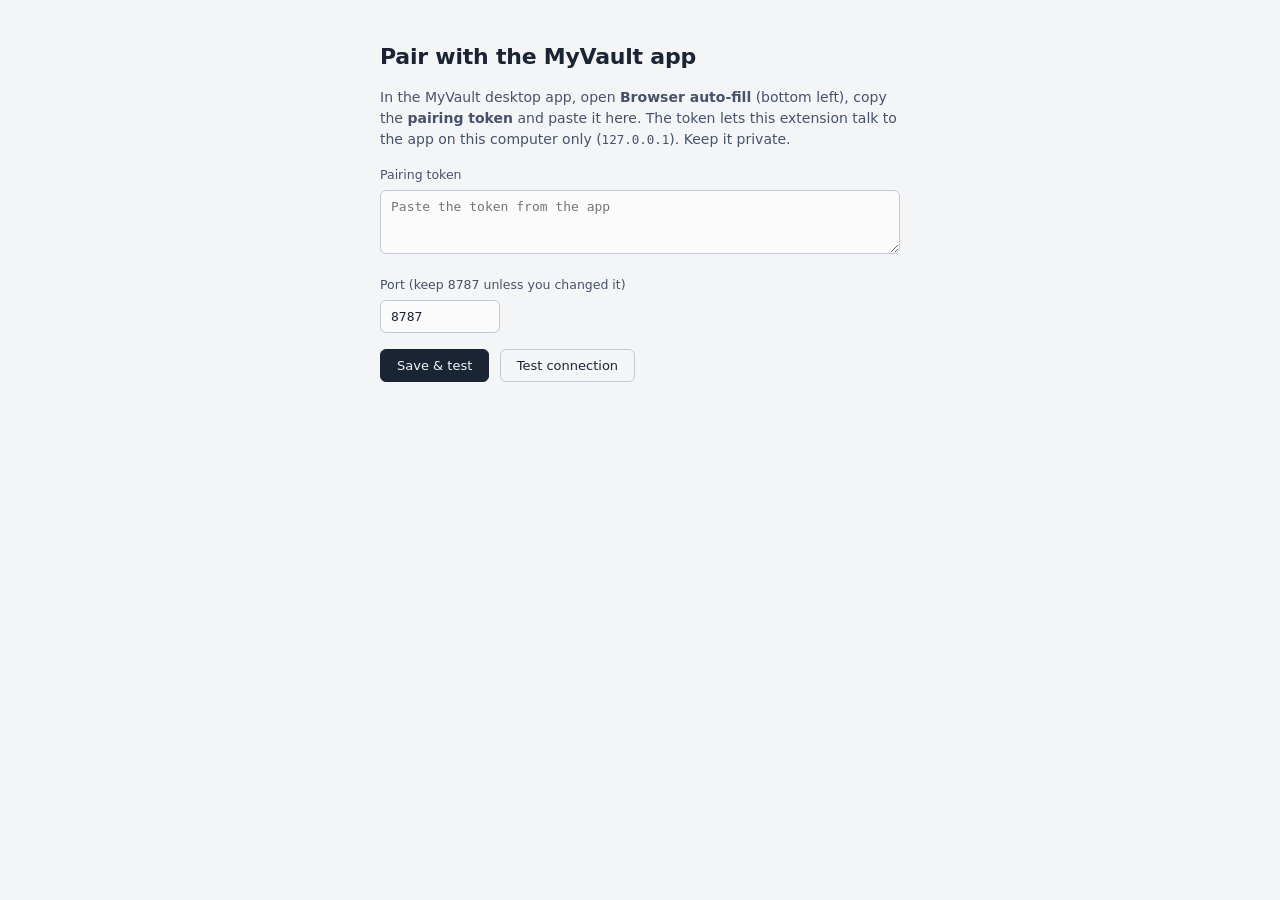
<file: browser-extension/options.html>
<!doctype html>
<html>
<head>
  <meta charset="utf-8">
  <title>MyVault settings</title>
  <style>
    :root { --paper:#F4F5F7; --sheet:#FBFBFC; --ink:#1B2433; --ink-2:#47526A; --rule-2:#C2C9D6; --tint:#2F4A7A; --ok:#2D6A4A; --red:#B4432E; color-scheme: light; }
    @media (prefers-color-scheme: dark) {
      :root { --paper:#12161E; --sheet:#1A202A; --ink:#E6EAF2; --ink-2:#B3BBC9; --rule-2:#384256; --tint:#7E98CC; --ok:#7CC29B; --red:#E5866F; color-scheme: dark; }
    }
    * { box-sizing: border-box; font-family: "Segoe UI Variable Text", "Segoe UI", system-ui, sans-serif; }
    body { max-width: 560px; margin: 40px auto; padding: 0 20px; color: var(--ink); background: var(--paper); font-size: 14px; line-height: 1.5; }
    h1 { font-size: 22px; font-weight: 600; letter-spacing: -0.01em; margin: 0 0 8px; }
    p { color: var(--ink-2); }
    label { display: block; font-size: 12.5px; color: var(--ink-2); font-weight: 500; margin: 16px 0 5px; }
    input, textarea { direction: ltr; width: 100%; border: 1px solid var(--rule-2); border-radius: 6px; padding: 8px 10px; background: var(--sheet); color: var(--ink);
      font-family: "Cascadia Mono", Consolas, monospace; font-size: 13px; }
    input:focus, textarea:focus { outline: none; border-color: var(--tint); }
    textarea { height: 64px; resize: vertical; }
    .port { width: 120px; }
    button { border: 1px solid var(--ink); border-radius: 6px; background: var(--ink); color: var(--paper); padding: 8px 16px; font-size: 13px; font-weight: 500; cursor: pointer; margin-top: 16px; }
    button.sec { background: transparent; color: var(--ink); border-color: var(--rule-2); margin-inline-start: 6px; }
    #msg { margin-top: 14px; font-size: 13.5px; }
    .ok { color: var(--ok); } .bad { color: var(--red); }
    code { font-family: "Cascadia Mono", Consolas, monospace; font-size: 12.5px; }
  </style>
</head>
<body>
  <h1>Pair with the MyVault app</h1>
  <p>In the MyVault desktop app, open <b>Browser auto-fill</b> (bottom left), copy the
     <b>pairing token</b> and paste it here. The token lets this extension talk to the
     app on this computer only (<code>127.0.0.1</code>). Keep it private.</p>

  <label for="token">Pairing token</label>
  <textarea id="token" placeholder="Paste the token from the app"></textarea>

  <label for="port">Port (keep 8787 unless you changed it)</label>
  <input id="port" class="port" type="number" value="8787">

  <div>
    <button id="save">Save &amp; test</button>
    <button id="test" class="sec">Test connection</button>
  </div>
  <div id="msg" role="status"></div>

  <script src="i18n.js"></script>
  <script src="options.js"></script>
</body>
</html>
</file>
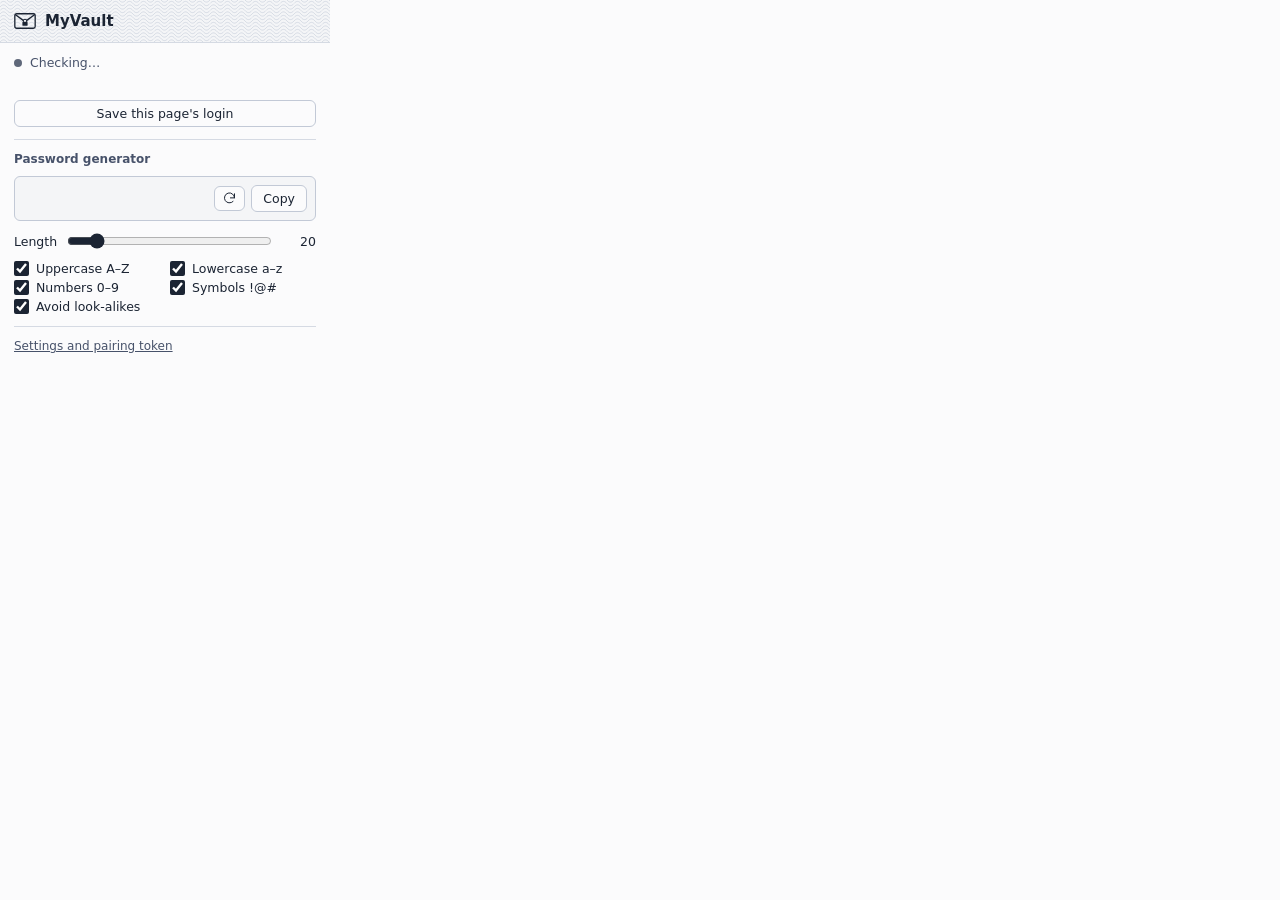
<file: browser-extension/popup.html>
<!doctype html>
<html>
<head>
  <meta charset="utf-8">
  <style>
    :root { --paper:#F4F5F7; --sheet:#FBFBFC; --ink:#1B2433; --ink-2:#47526A; --ink-3:#5F687A; --rule:#D5DAE3; --rule-2:#C2C9D6;
      --tint:#2F4A7A; --ok:#2D6A4A; --red:#B4432E; color-scheme: light; }
    @media (prefers-color-scheme: dark) {
      :root { --paper:#12161E; --sheet:#1A202A; --ink:#E6EAF2; --ink-2:#B3BBC9; --ink-3:#959EAF; --rule:#2A3242; --rule-2:#384256;
        --tint:#7E98CC; --ok:#7CC29B; --red:#E5866F; color-scheme: dark; }
    }
    * { box-sizing: border-box; font-family: "Segoe UI Variable Text", "Segoe UI", system-ui, sans-serif; }
    body { width: 330px; margin: 0; color: var(--ink); background: var(--sheet); font-size: 13px; }
    header { position: relative; display: flex; align-items: center; gap: 9px; padding: 12px 14px; background: var(--paper); border-bottom: 1px solid var(--rule); }
    header::before { content: ""; position: absolute; inset: 0; background: var(--tint); opacity: .18;
      -webkit-mask: url("data:image/svg+xml,%3Csvg xmlns='http://www.w3.org/2000/svg' width='14' height='7'%3E%3Cpath d='M0 3.5C2.3.7 4.7.7 7 3.5s4.7 2.8 7 0M0 7c2.3-2.8 4.7-2.8 7 0s4.7 2.8 7 0M0 0c2.3-2.8 4.7-2.8 7 0s4.7 2.8 7 0' fill='none' stroke='%23000' stroke-width='.85'/%3E%3C/svg%3E") 0 0 / 14px 7px repeat; }
    header > * { position: relative; }
    header svg { width: 22px; height: 16px; }
    h1 { font-size: 15px; font-weight: 600; margin: 0; flex: 1; }
    main { padding: 12px 14px 14px; display: grid; gap: 10px; }
    .status { display: flex; align-items: center; gap: 8px; font-size: 12.5px; color: var(--ink-2); }
    .dot { width: 8px; height: 8px; border-radius: 50%; background: var(--ink-3); flex: none; }
    .dot.ok { background: var(--ok); } .dot.bad { background: transparent; border: 1.5px dashed var(--red); }
    .item { border: 1px solid var(--rule); border-radius: 8px; padding: 8px 10px; display: flex; justify-content: space-between; align-items: center; gap: 8px; }
    .item .t { font-weight: 500; } .item .s { font-size: 12px; color: var(--ink-3); }
    .empty { font-size: 12.5px; color: var(--ink-3); }
    button { border: 1px solid var(--rule-2); border-radius: 6px; background: var(--sheet); color: var(--ink); padding: 5px 11px; font-size: 12.5px; font-weight: 500; cursor: pointer; }
    button:hover { border-color: var(--ink-3); }
    button.primary { background: var(--ink); color: var(--paper); border-color: var(--ink); }
    button:focus-visible, input:focus-visible { outline: 2px solid var(--tint); outline-offset: 2px; }
    .wide { width: 100%; }
    hr { border: 0; border-top: 1px solid var(--rule); margin: 2px 0; }
    .lbl { font-size: 12px; color: var(--ink-2); font-weight: 600; }
    .out { display: flex; gap: 6px; align-items: center; border: 1px solid var(--rule-2); border-radius: 6px; padding: 8px 8px 8px 10px; background: var(--paper); }
    #genout { direction: ltr; flex: 1; font-family: "Cascadia Mono", Consolas, monospace; font-size: 13.5px; word-break: break-all; min-height: 18px; }
    #genout .d { color: var(--tint); }
    .len { display: grid; grid-template-columns: auto 1fr 34px; gap: 8px; align-items: center; font-size: 12.5px; }
    .len output { text-align: end; font-variant-numeric: tabular-nums; }
    input[type=range] { accent-color: var(--ink); }
    .toggles { display: grid; grid-template-columns: 1fr 1fr; gap: 4px 10px; }
    .toggles label { display: flex; align-items: center; gap: 7px; font-size: 12.5px; cursor: pointer; }
    .toggles input { accent-color: var(--ink); width: 15px; height: 15px; margin: 0; }
    .recent { border: 1px dashed var(--rule-2); border-radius: 8px; padding: 8px 10px; display: grid; gap: 6px; }
    a { color: var(--ink-2); font-size: 12px; }
  </style>
</head>
<body>
  <header>
    <svg viewBox="0 0 30 22" fill="none" stroke="currentColor" stroke-width="1.8" stroke-linejoin="round"><rect x="1" y="1" width="28" height="20" rx="2.5"/><path d="M1.5 2l11 8.15M28.5 2l-11 8.15"/><path d="M12.7 12.3v-1.5a2.3 2.3 0 0 1 4.6 0v1.5" stroke-width="1.4"/><rect x="11.4" y="12.1" width="7.2" height="5.6" rx="1.2" fill="currentColor" stroke="none"/></svg>
    <h1>MyVault</h1>
  </header>
  <main>
    <div class="status" id="status"><span class="dot"></span><span>Checking…</span></div>
    <div id="matches"></div>
    <div id="recent"></div>
    <button id="savepage" class="wide">Save this page's login</button>
    <hr>
    <div class="lbl">Password generator</div>
    <div class="out"><span id="genout"></span><button id="gengo" title="New password" aria-label="New password" style="padding:4px 7px;line-height:0"><svg viewBox="0 0 24 24" width="15" height="15" fill="none" stroke="currentColor" stroke-width="1.6" stroke-linecap="round" stroke-linejoin="round"><path d="M20 11a8 8 0 1 0-2.3 5.7M20 4.5V11h-6.5"/></svg></button><button id="gencopy">Copy</button></div>
    <div class="len"><span>Length</span><input id="genlen" type="range" min="6" max="128" value="20" aria-label="Length"><output id="lenout">20</output></div>
    <div class="toggles">
      <label><input type="checkbox" id="use_upper" checked> Uppercase A–Z</label>
      <label><input type="checkbox" id="use_lower" checked> Lowercase a–z</label>
      <label><input type="checkbox" id="use_digits" checked> Numbers 0–9</label>
      <label><input type="checkbox" id="use_symbols" checked> Symbols !@#</label>
      <label><input type="checkbox" id="avoid_ambiguous" checked> Avoid look-alikes</label>
    </div>
    <hr>
    <a href="#" id="opts">Settings and pairing token</a>
  </main>
  <script src="i18n.js"></script>
  <script src="popup.js"></script>
</body>
</html>
</file>
